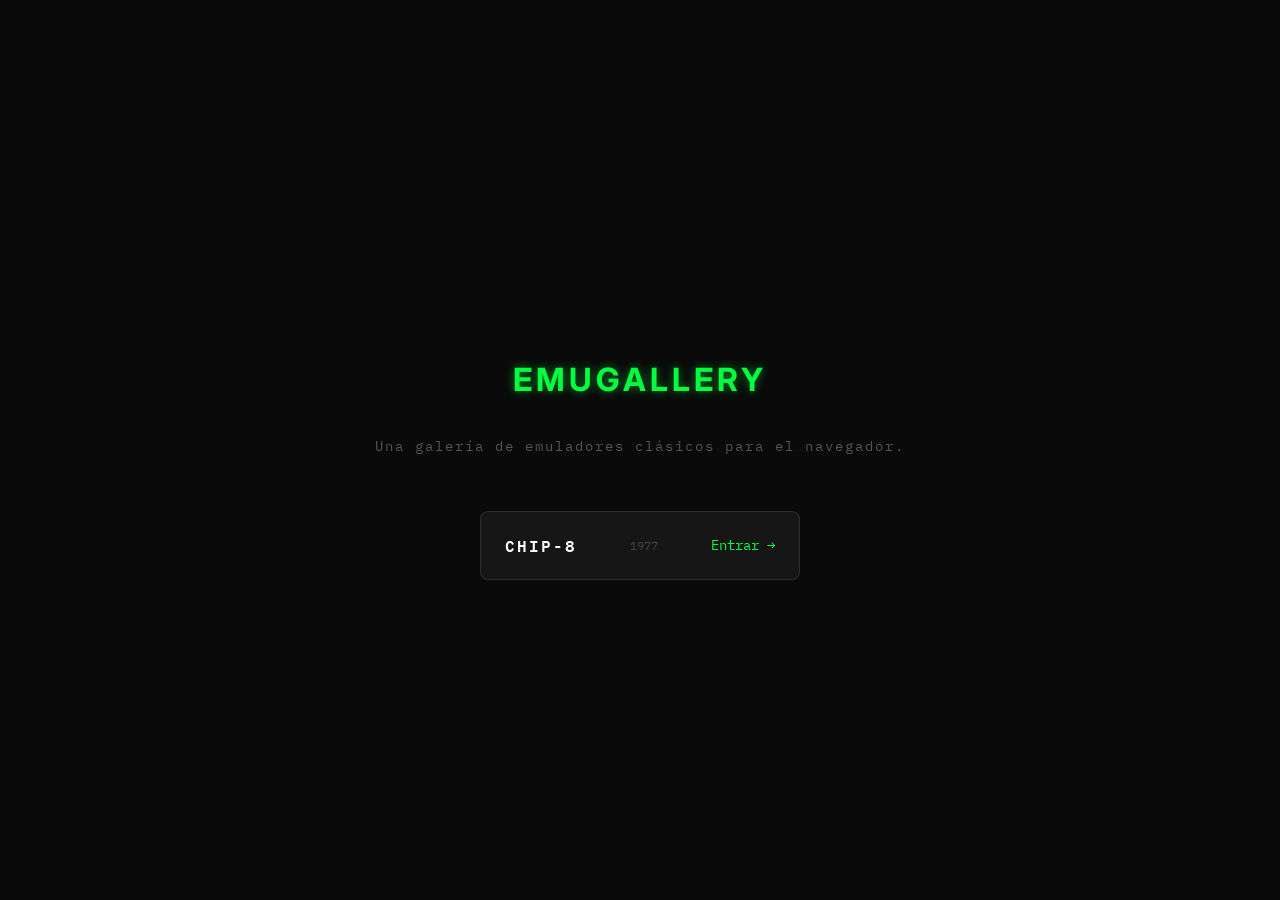
<file: index.html>
<!DOCTYPE html>
<html lang="es">

<head>
    <meta charset="UTF-8">
    <meta name="viewport" content="width=device-width, initial-scale=1.0">
    <title>EmuGallery</title>
    <link rel="stylesheet" href="style.css">
    <link rel="preconnect" href="https://fonts.googleapis.com">
    <link rel="preconnect" href="https://fonts.gstatic.com" crossorigin>
    <link
        href="https://fonts.googleapis.com/css2?family=IBM+Plex+Mono:ital,wght@0,100;0,200;0,300;0,400;0,500;0,600;0,700;1,100;1,200;1,300;1,400;1,500;1,600;1,700&family=Inter:wght@100..900&display=swap"
        rel="stylesheet">
</head>

<body>
    <div class="landing">
        <h1>EmuGallery</h1>
        <p class="landing-desc">Una galería de emuladores clásicos para el navegador.</p>
        <div class="emulator-list">
            <a href="chip-8.html" class="emulator-card">
                <span class="emulator-name">CHIP-8</span>
                <span class="emulator-year">1977</span>
                <span class="emulator-enter">Entrar →</span>
            </a>
        </div>
    </div>
</body>

</html>
</file>
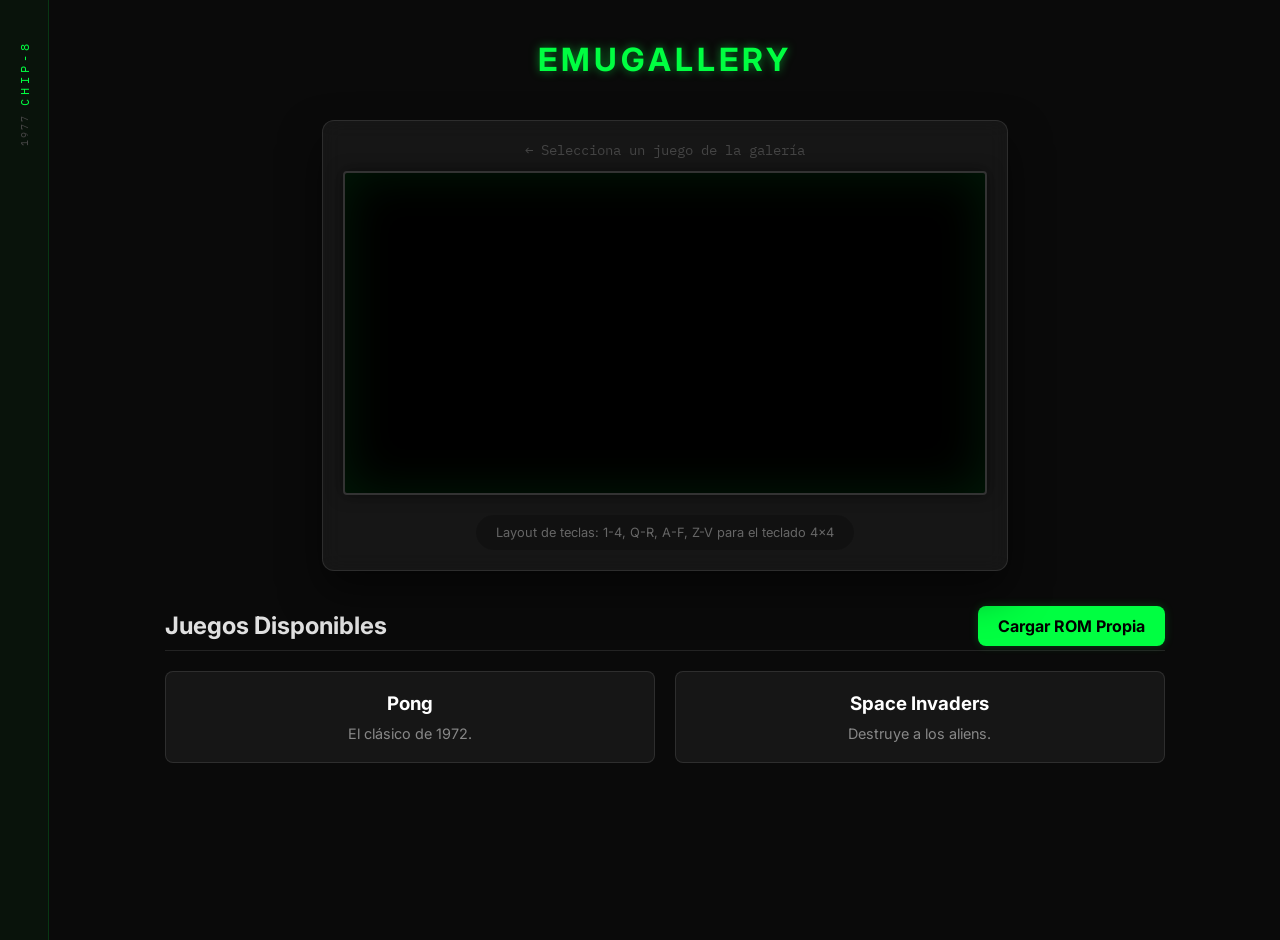
<file: chip-8.html>
<!DOCTYPE html>
<html lang="es">

<head>
    <meta charset="UTF-8">
    <meta name="viewport" content="width=device-width, initial-scale=1.0">
    <title>EmuGallery | CHIP-8 Emulator</title>
    <link rel="stylesheet" href="style.css">
    <link rel="preconnect" href="https://fonts.googleapis.com">
    <link rel="preconnect" href="https://fonts.gstatic.com" crossorigin>
    <link
        href="https://fonts.googleapis.com/css2?family=IBM+Plex+Mono:ital,wght@0,100;0,200;0,300;0,400;0,500;0,600;0,700;1,100;1,200;1,300;1,400;1,500;1,600;1,700&family=Inter:wght@100..900&display=swap"
        rel="stylesheet">
</head>

<body>
    <div class="layout">
        <aside class="sidebar">
            <span class="emu-label">CHIP-8</span>
            <span class="emu-year">1977</span>
        </aside>

        <main>
             <h1>EmuGallery</h1>

             <div id="emulator-container">
                <div id="no-rom-msg">← Selecciona un juego de la galería</div>
                <canvas id="chip8" width="640" height="320"></canvas>
                <div class="controls-help">
            Layout de teclas: 1-4, Q-R, A-F, Z-V para el teclado 4x4
            </div>
            </div>

             <div id="rom-gallery-header">
             <h2>Juegos Disponibles</h2>
             <div class="custom-rom-upload">
             <label for="custom-rom-input" class="upload-btn">Cargar ROM Propia</label>
             <input type="file" id="custom-rom-input" accept=".ch8,.bin" style="display: none;">
             </div>
             </div>
    
             <div id="rom-gallery">
       
                <!-- Las ROMs se cargarán dinámicamente aquí -->
            </div>
        </main>
    </div>

    <script src="src/emulator/chip-8/cpu.js"></script>
    <script src="src/emulator/chip-8/rom_magnament.js"></script>
    <script src="src/emulator/chip-8/app.js"></script>

</body>

</html>
</file>
<file: style.css>
:root {
    --bg-color: #0a0a0a;
    --acc-color: #00ff41;
    --panel-bg: rgba(255, 255, 255, 0.05);
    --text-color: #e0e0e0;
}

body {
    background-color: var(--bg-color);
    color: var(--text-color);
    font-family: 'Inter', -apple-system, BlinkMacSystemFont, "Segoe UI", Roboto, sans-serif;
    margin: 0;
    display: flex;
    flex-direction: column;
    align-items: center;
    min-height: 100vh;
}

h1 {
    color: var(--acc-color);
    text-transform: uppercase;
    letter-spacing: 4px;
    margin-top: 40px;
    text-shadow: 0 0 10px rgba(0, 255, 65, 0.5);
}

#emulator-container {
    background: var(--panel-bg);
    backdrop-filter: blur(10px);
    border: 1px solid rgba(255, 255, 255, 0.1);
    border-radius: 12px;
    padding: 20px;
    box-shadow: 0 20px 40px rgba(0, 0, 0, 0.5);
    margin-top: 20px;
    display: flex;
    flex-direction: column;
    align-items: center;
}

#no-rom-msg {
    color: #444;
    font-family: 'IBM Plex Mono', monospace;
    font-size: 0.85rem;
    margin-bottom: 12px;
}

canvas {
    image-rendering: pixelated;
    border: 2px solid #333;
    border-radius: 4px;
    background-color: #000;
    box-shadow: inset 0 0 50px rgba(0, 255, 65, 0.1), 0 0 15px rgba(0, 0, 0, 0.5);
}

#rom-gallery-header {
    width: 90%;
    max-width: 1000px;
    margin-top: 40px;
    display: flex;
    justify-content: space-between;
    align-items: center;
    border-bottom: 1px solid rgba(255, 255, 255, 0.1);
    padding-bottom: 10px;
}

#rom-gallery-header h2 {
    margin: 0;
    font-size: 1.5em;
    color: var(--text-color);
}

.upload-btn {
    background: var(--acc-color);
    color: #000;
    padding: 10px 20px;
    border-radius: 8px;
    font-weight: bold;
    cursor: pointer;
    transition: all 0.3s ease;
    box-shadow: 0 0 10px rgba(0, 255, 65, 0.2);
}

.upload-btn:hover {
    background: #00cc33;
    box-shadow: 0 0 20px rgba(0, 255, 65, 0.5);
    transform: translateY(-2px);
}

#rom-gallery {
    margin-top: 20px;
    display: grid;
    grid-template-columns: repeat(auto-fit, minmax(200px, 1fr));
    gap: 20px;
    width: 90%;
    max-width: 1000px;
}

.rom-card {
    background: var(--panel-bg);
    border: 1px solid rgba(255, 255, 255, 0.1);
    border-radius: 8px;
    padding: 20px;
    cursor: pointer;
    transition: all 0.3s ease;
    text-align: center;
}

.rom-card:hover {
    border-color: var(--acc-color);
    transform: translateY(-5px);
    background: rgba(0, 255, 65, 0.05);
}

.rom-card.active {
    border-color: var(--acc-color);
    background: rgba(0, 255, 65, 0.08);
}

.rom-card h3 {
    margin: 0 0 10px 0;
    color: #fff;
}

.rom-card p {
    font-size: 0.9em;
    color: #888;
    margin: 0;
}

.controls-help {
    margin-top: 20px;
    font-size: 0.8em;
    color: #666;
    background: rgba(0, 0, 0, 0.2);
    padding: 10px 20px;
    border-radius: 20px;
}

.layout {
    display: flex;
    width: 100%;
    min-height: 100vh;
}

.sidebar {
    width: 48px;
    background: rgba(0, 255, 65, 0.04);
    border-right: 1px solid rgba(0, 255, 65, 0.15);
    display: flex;
    flex-direction: column;
    align-items: center;
    padding-top: 40px;
    gap: 8px;
    position: sticky;
    top: 0;
    height: 100vh;
}

.emu-label {
    writing-mode: vertical-rl;
    transform: rotate(180deg);
    color: var(--acc-color);
    font-family: 'IBM Plex Mono', monospace;
    font-size: 0.75rem;
    letter-spacing: 4px;
    text-transform: uppercase;
}

.emu-year {
    writing-mode: vertical-rl;
    transform: rotate(180deg);
    color: #444;
    font-family: 'IBM Plex Mono', monospace;
    font-size: 0.65rem;
    letter-spacing: 2px;
}

main {
    flex: 1;
    display: flex;
    flex-direction: column;
    align-items: center;
}

.landing {
    display: flex;
    flex-direction: column;
    align-items: center;
    justify-content: center;
    min-height: 100vh;
    gap: 16px;
}

.landing-desc {
    color: #555;
    font-family: 'IBM Plex Mono', monospace;
    font-size: 0.85rem;
    letter-spacing: 2px;
    margin: 0;
}

.emulator-list {
    margin-top: 40px;
    display: flex;
    flex-direction: column;
    gap: 12px;
    width: 320px;
}

.emulator-card {
    display: flex;
    align-items: center;
    justify-content: space-between;
    background: var(--panel-bg);
    border: 1px solid rgba(255, 255, 255, 0.1);
    border-radius: 8px;
    padding: 20px 24px;
    text-decoration: none;
    transition: all 0.3s ease;
}

.emulator-card:hover {
    border-color: var(--acc-color);
    background: rgba(0, 255, 65, 0.05);
    transform: translateY(-2px);
}

.emulator-name {
    color: #fff;
    font-family: 'IBM Plex Mono', monospace;
    font-size: 1rem;
    font-weight: 600;
    letter-spacing: 2px;
}

.emulator-year {
    color: #444;
    font-family: 'IBM Plex Mono', monospace;
    font-size: 0.75rem;
}

.emulator-enter {
    color: var(--acc-color);
    font-family: 'IBM Plex Mono', monospace;
    font-size: 0.85rem;
}
</file>
